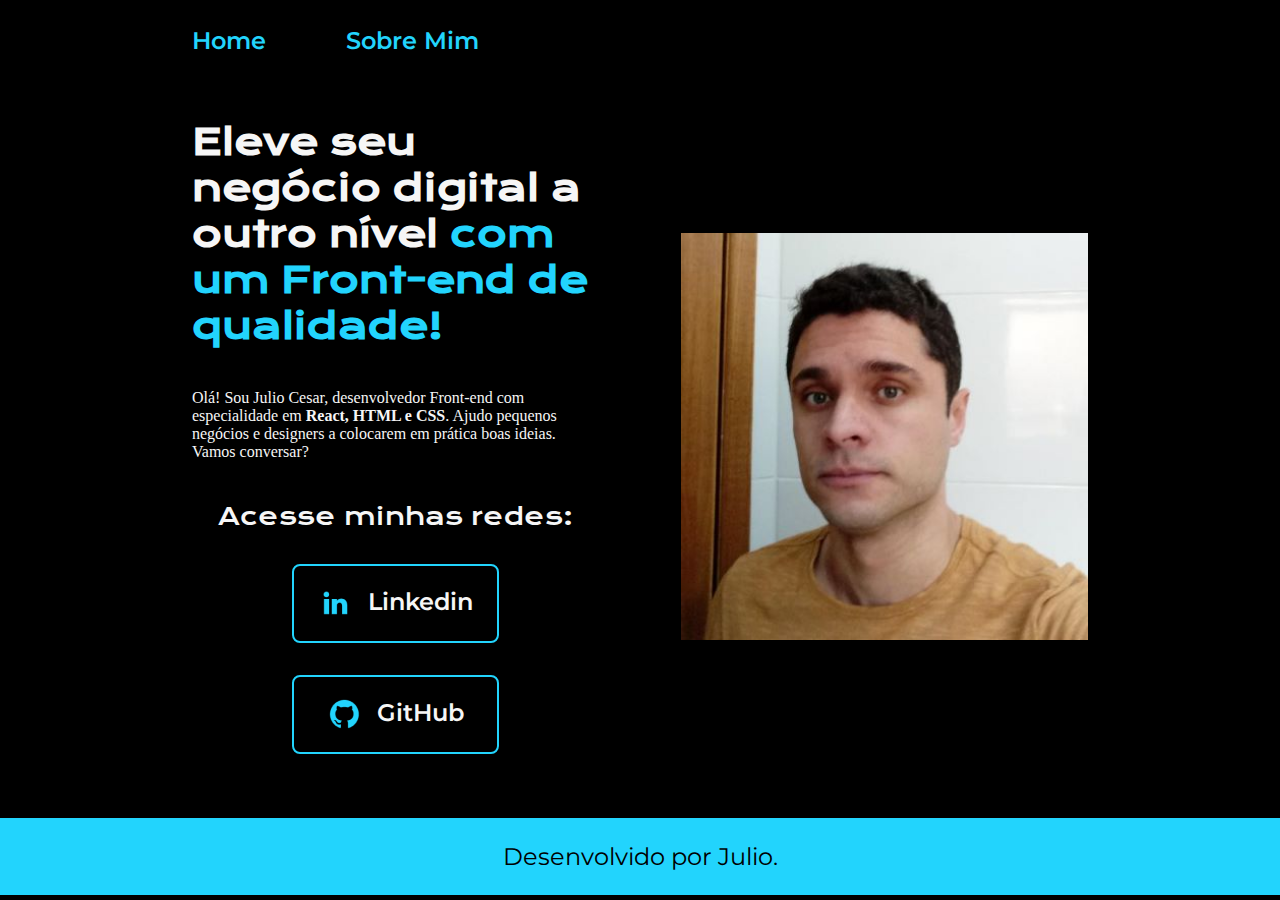
<file: index.html>
<!DOCTYPE html>
<html lang="pt-br">
<head>
    <meta charset="UTF-8">
    <meta name="viewport" content="width=device-width,initial-scale=1.0">
    <title>Portifólio</title>
    <link rel="stylesheet" href="./styles/style.css">
</head>
<body>
    <header class="cabecalho">
        <nav class="cabecalho__menu">
            <a class="cabecalho__menu__link" href="index.html">Home</a>
            <a class="cabecalho__menu__link" href="about.html">Sobre Mim</a>
        </nav>
    </header>
    <main class="apresentacao">
        <section class="apresentacao__conteudo">
           <h1 class="apresentacao__conteudo__titulo">Eleve seu negócio digital a outro nível<strong class="titulo-destaque"> com um Front-end de qualidade!</strong></h1>
           <p class="apresentacao__conteudo__texto">Olá! Sou Julio Cesar, desenvolvedor Front-end com especialidade em <strong>React, HTML e CSS</strong>.  Ajudo pequenos negócios e designers a colocarem em prática boas ideias. Vamos conversar?</p>
           <div class="apresentacao__links">
               <h2 class="apresentacao__links__subtitulo">Acesse minhas redes:</h2>
            <a class="apresentacao__links__navegacao" href="https://www.linkedin.com/in/juliocesarcaldeira/" target="_blank">
                <img src="./assets/linkedin.png"> Linkedin</a>
            <a class="apresentacao__links__navegacao" href="https://github.com/JuCaldeira"target="_blank">
                <img src="./assets/github.png"> GitHub</a>
           </div>
        </section>
        <img class="apresentacao__imagem" src="./assets/foto.jpg" alt="Foto do perfil do Julio">
    </main>
    <footer class="rodape">
        <p>Desenvolvido por Julio.</p>
    </footer>
</body>
</html>
</file>
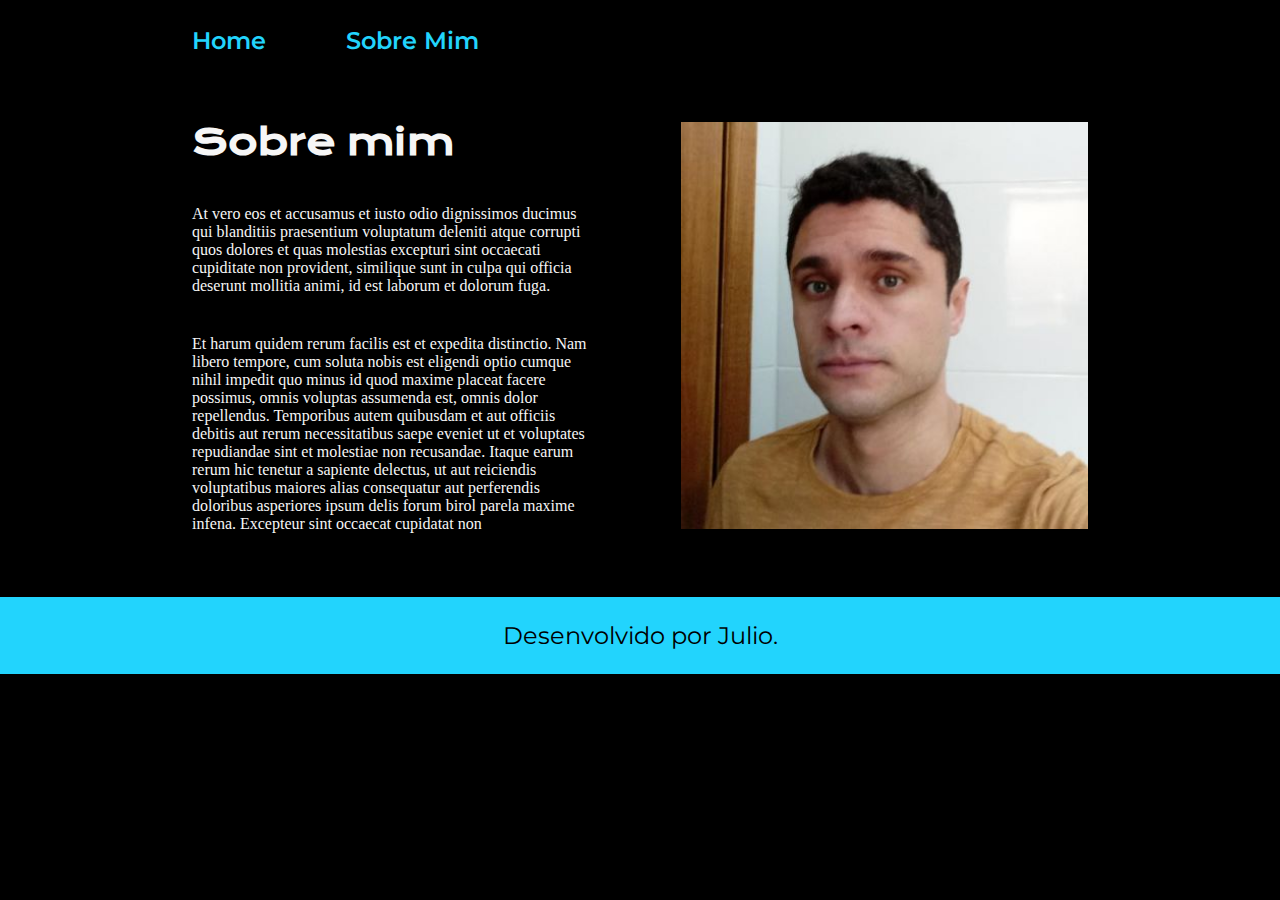
<file: about.html>
<!DOCTYPE html>
<html lang="pt-br">
<head>
    <meta charset="UTF-8">
    <meta name="viewport" content="width=device-width, initial-scale=1.0">
    <title>Sobre mim</title>
    <link rel="stylesheet" href="./styles/style.css">
</head>
<body>
    <header class="cabecalho">
        <nav class="cabecalho__menu">
            <a class="cabecalho__menu__link" href="index.html">Home</a>
            <a class="cabecalho__menu__link" href="about.html">Sobre Mim</a>
        </nav>
    </header>
    <main class="apresentacao">
         <section class="apresentacao__conteudo">
             <h1 class="apresentacao__conteudo__titulo">Sobre mim</h1>
             <p class="apresentacao__conteudo__texto">
                At vero eos et accusamus et iusto odio dignissimos ducimus qui blanditiis praesentium voluptatum deleniti atque corrupti quos dolores et quas molestias excepturi sint occaecati cupiditate non provident, similique sunt in culpa qui officia deserunt mollitia animi, id est laborum et dolorum fuga.

             </p>
             <p class="apresentacao__conteudo__texto">
                Et harum quidem rerum facilis est et expedita distinctio. Nam libero tempore, cum soluta nobis est eligendi optio cumque nihil impedit quo minus id quod maxime placeat facere possimus, omnis voluptas assumenda est, omnis dolor repellendus. Temporibus autem quibusdam et aut officiis debitis aut rerum necessitatibus saepe eveniet ut et voluptates repudiandae sint et molestiae non recusandae. Itaque earum rerum hic tenetur a sapiente delectus, ut aut reiciendis voluptatibus maiores alias consequatur aut perferendis doloribus asperiores ipsum delis forum birol parela maxime infena. Excepteur sint occaecat cupidatat non
             </p>
         </section>
         <img class="apresentacao__imagem" src="./assets/foto.jpg" alt="Foto do perfil do Julio">
    </main>
    <footer class="rodape">
        <p>Desenvolvido por Julio.</p>
    </footer>
</body>
</html>
</file>
<file: styles/style.css>
@import url('https://fonts.googleapis.com/css2?family=Krona+One&family=Montserrat:ital,wght@0,400;1,600&display=swap');

:root{/*Para criar variaveis globais*/
    --cor-primaria:#000000;
    --cor-secundaria:#f6f6f6;
    --cor-terciaria: #22D4FD;
    --cor-hover: #272727;

    --fonte-primaria: 'Krona One', sans-serif;
    --fonte-secundaria: 'Montserrat', sans-serif;
}

* {/*Resetar padrões dos navegadores*/
margin: 0;
padding: 0;
}

body {/*Estilizar o body como um todo*/
    /*height: 100vh;(Definir a altura máxima da página)igual a 100% da altura do Viewport(da tela do dispositivo em questão*/
    box-sizing: border-box;/*Para evitar que tags filhas, como h,p,a, saiam do body, ou seja saiam do layout da página*/
    background-color: black;
    color:var(--cor-secundaria);
}

.cabecalho{
    padding: 2% 0% 0% 15%;/*superior, direito, inferior e esquerdo*/

}

.cabecalho__menu{
    display: flex;
    gap: 80px;
}

.cabecalho__menu__link{
    font-family: var(--fonte-secundaria);
    font-weight: 600;
    font-size: 1.5rem;
    color:var(--cor-terciaria);
    text-decoration: none;
}

.apresentacao{/*Para poder usar o Flex-box na estilização*/
    display: flex;/*informa que dentro do main vou utlizar este recurso, que determina a maneira que vou organizar os elementos na página*/
    flex-direction: row;/*define em que direção alinhar os elementos, em linha, coluna...*/
    align-items: center;/*alinhamento*/
    justify-content: space-between;/*adicionar espaçamento entre as tags filhas, neste caso, apenas uma <section> e a <img>*/
    padding: 5% 15%;/*1º valor é para superior e inferior, 2º é para as laterais*/
    gap: 82px;
}

.apresentacao__conteudo{
    width: 50%;
    display: flex;
    flex-direction: column;
    gap: 40px;/*Gap, ou espaço, entre os itens*/

}

.apresentacao__conteudo__titulo{
    font-size: 2.25rem;/*tamanho da fonte do texto*/
    font-family: var(--fonte-primaria);/*para usar uma fonte nova, preciso importa-la antes*/
}

.titulo-destaque {
    color:var(--cor-terciaria);
}

.apresentacao__conteudo_texto{
    font-size: 1.5rem;
    font-family: var(--fonte-secundaria);
}

.apresentacao__links{
    display:flex;
    flex-direction: column;
    align-items: center;
    justify-content: space-between;
    gap: 32px;
}

.apresentacao__links__subtitulo{
    font-family: var(--fonte-primaria);
    font-weight: 400;
    font-size: 1.5rem;
}

.apresentacao__links__navegacao{
    /* background-color: #22D4FD; */
    display: flex;
    justify-content: center;
    gap: 16px;
    border: 2px solid #22D4FD;/*tamamho, estilo e cor da borda*/
    text-align: center;
    font-size: 1.5rem;
    width: 50%;
    border-radius: 8px;/*raio, quanto maior o nº, mais arredondado fica as bordas*/
    padding: 21.5px 0;/*vertical e horizontal*/
    text-decoration: none;/*tiro a decoração padrão*/
    font-family: var(--fonte-secundaria);
    font-weight: 600;
    color: var(--cor-secundaria);
}

.apresentacao__links__link:hover{/*ao passar o mouse sobre, muda os estilos*/
     background-color: var(--cor-hover);
}

.apresentacao__imagem{
    width: 50%;
}

.rodape{
    padding: 24px;
    text-align: center;
    color: var(--cor-primaria);
    background-color: var(--cor-terciaria);
    font-family: var(--fonte-secundaria);
    font-size: 1.5rem;
    font-weight: 400;
}

@media(max-width: 1200px){/*quando a largura do dispositivo chegar em 1200 px, eu troco a disposição da tela*/
    .cabecalho{
        padding: 15%;
    }
    .cabecalho__menu{
        justify-content:center;
    }
      .apresentacao{
        flex-direction: column-reverse;
        padding: 5%;
      }
      .apresentacao__conteudo{
        width: auto;/*Ou posso usar 100%, que acompanha o tamanho da tela de forma automática*/
      }
}
</file>
